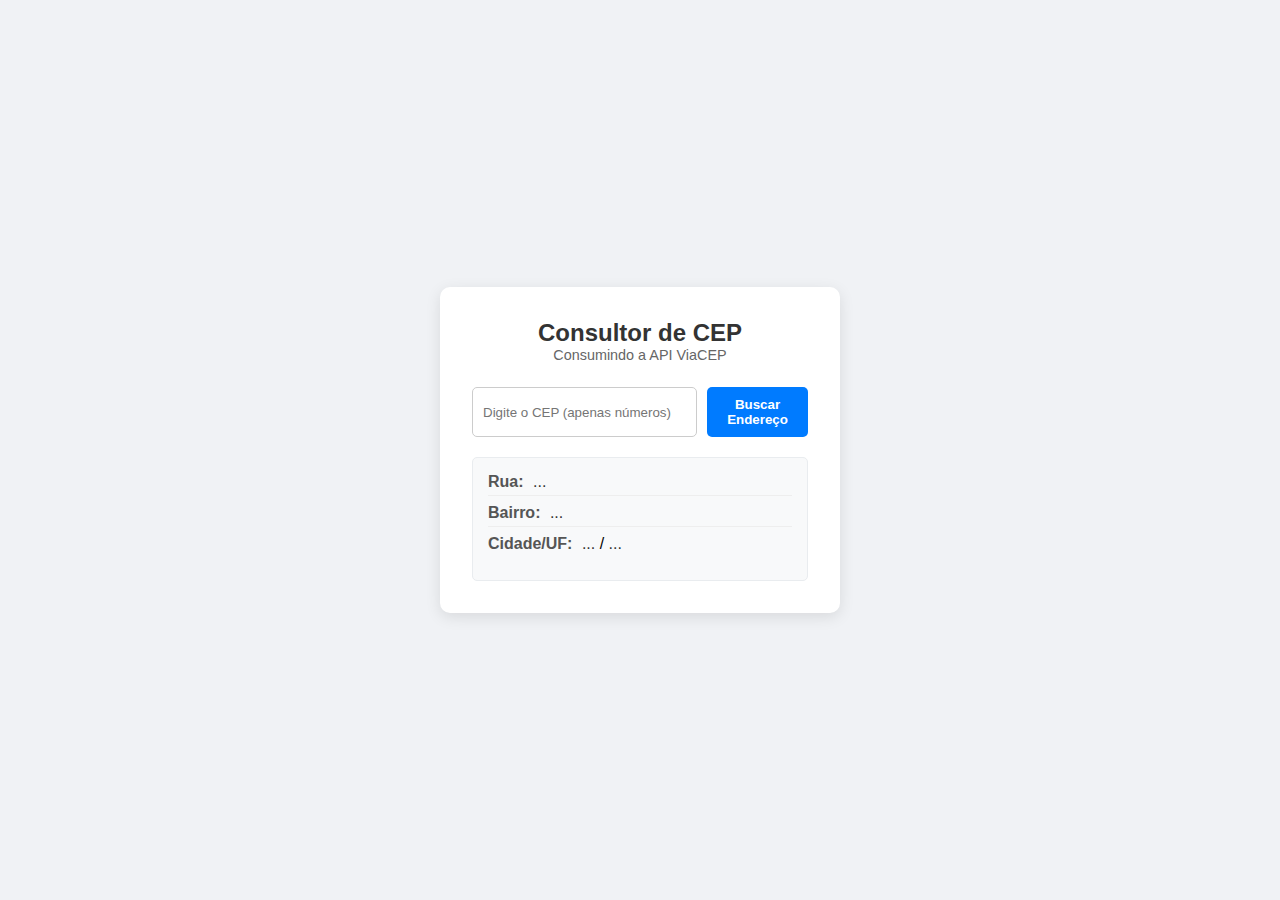
<file: Busca-Cep/src/index.html>
<!DOCTYPE html>
<html lang="pt-br">
<head>
    <meta charset="UTF-8">
    <meta name="viewport" content="width=device-width, initial-scale=1.0">
    <title>Exercício: ViaCEP</title>
    <link rel="stylesheet" href="style.css">
    <script src="script.js" defer></script>
</head>
<body>

    <div class="container">
        <header>
            <h1>Consultor de CEP</h1>
            <p>Consumindo a API ViaCEP</p>
        </header>

        <div class="search-box">
            <input type="text" id="cep" placeholder="Digite o CEP (apenas números)" maxlength="8">
            <button id="btnBuscar">Buscar Endereço</button>
        </div>

        <div id="resultado" class="result-box">
            <div class="campo">
                <span class="label">Rua:</span>
                <span id="logradouro" class="valor">...</span>
            </div>
            <div class="campo">
                <span class="label">Bairro:</span>
                <span id="bairro" class="valor">...</span>
            </div>
            <div class="campo">
                <span class="label">Cidade/UF:</span>
                <span id="localidade" class="valor">...</span> / <span id="uf" class="valor">...</span>
            </div>
        </div>
        
        <div id="erro" class="error-msg" style="display: none;"></div>
    </div>

</body>
</html>
</file>
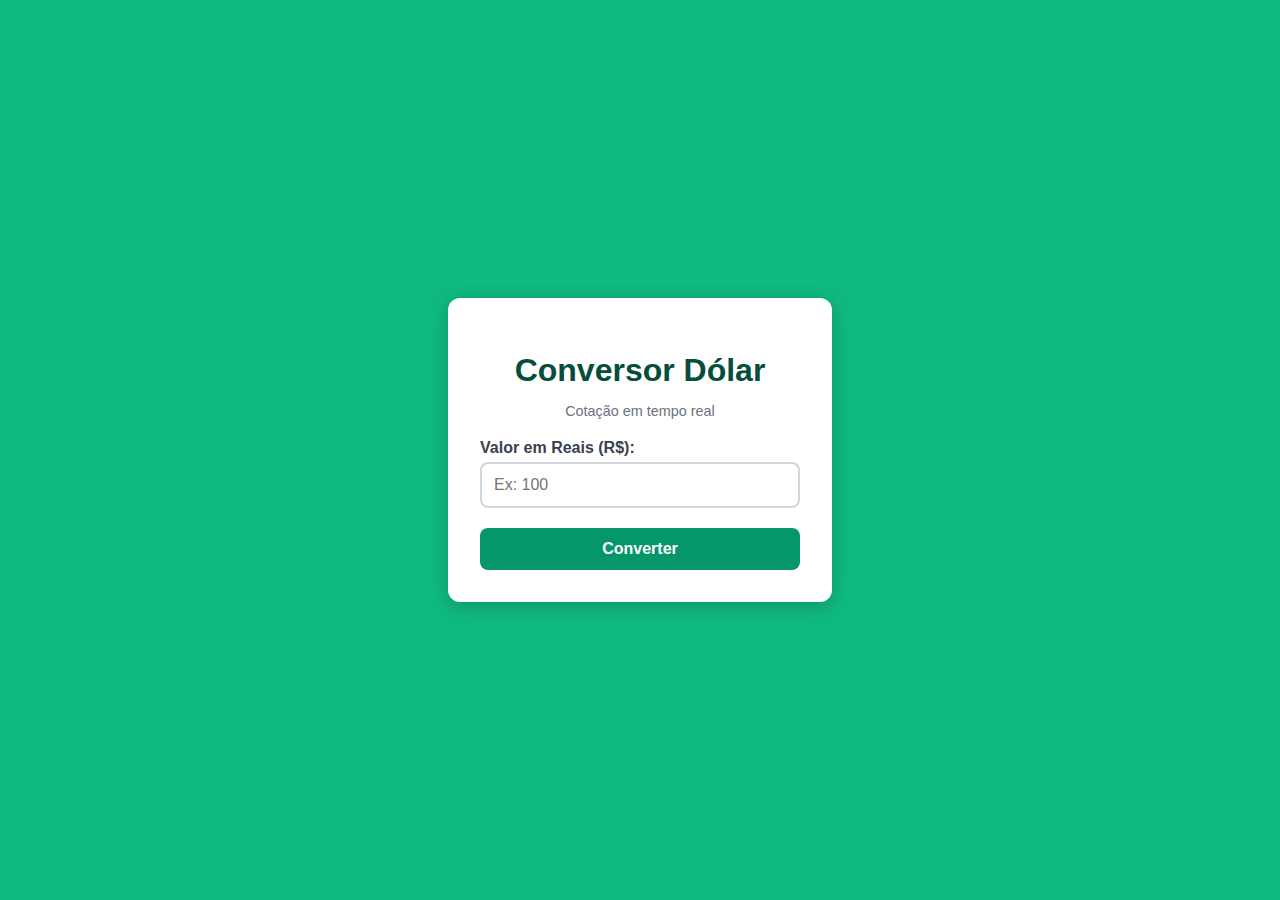
<file: Conversão-Moedas/src/index.html>
<!DOCTYPE html>
<html lang="pt-br">
  <head>
    <meta charset="UTF-8" />
    <meta name="viewport" content="width=device-width, initial-scale=1.0" />
    <title>Conversor R$ para US$</title>
    <link rel="stylesheet" href="style.css" />
    <script src="script.js" defer></script>
  </head>
  <body>
    <div class="converter-card">
      <h1>Conversor Dólar</h1>
      <p>Cotação em tempo real</p>

      <div class="input-group">
        <label>Valor em Reais (R$):</label>
        <input type="number" id="valorReal" placeholder="Ex: 100" />
      </div>

      <button id="btnConverter">Converter</button>

      <div id="resultadoArea" style="display: none">
        <p>Cotação Atual: <span id="cotacao">...</span></p>
        <h2>Total: US$ <span id="valorDolar">0.00</span></h2>
      </div>
    </div>
  </body>
</html>
</file>
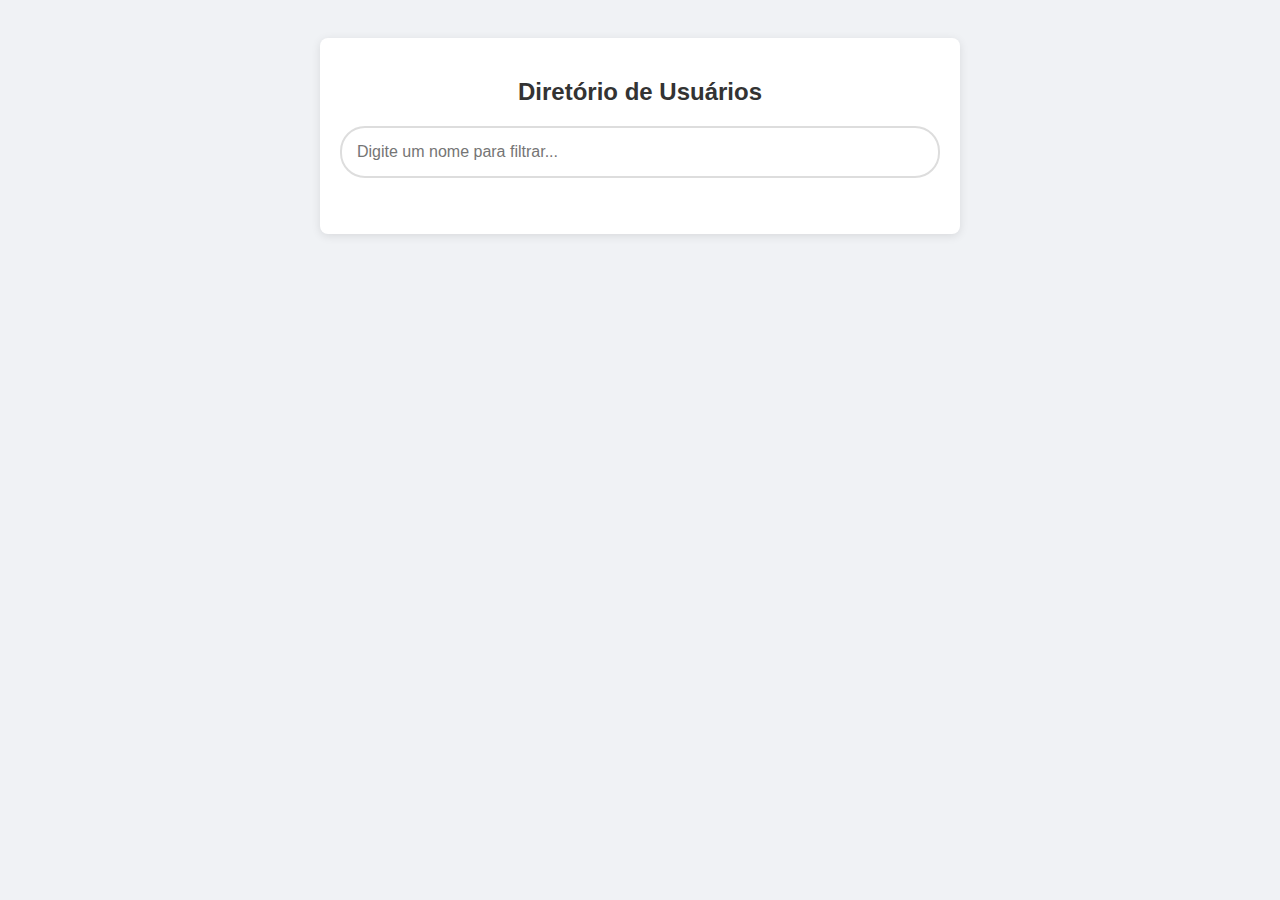
<file: Filter-Exercicio/src/index.html>
<!DOCTYPE html>
<html lang="pt-br">
<head>
    <meta charset="UTF-8">
    <title>Desafio Final - Busca Rápida</title>
    <style>
        body { font-family: sans-serif; padding: 30px; background: #f0f2f5; }
        .container { max-width: 600px; margin: 0 auto; background: white; padding: 20px; border-radius: 8px; box-shadow: 0 2px 10px rgba(0,0,0,0.1); }
        h2 { text-align: center; color: #333; }
        
        input { 
            width: 100%; padding: 15px; margin-bottom: 20px; 
            border: 2px solid #ddd; border-radius: 25px; 
            font-size: 16px; outline: none; box-sizing: border-box;
        }
        input:focus { border-color: #007bff; }

        ul { list-style: none; padding: 0; }
        li { 
            background: #fff; border-bottom: 1px solid #eee; 
            padding: 15px; display: flex; justify-content: space-between; 
            align-items: center;
        }
        li:last-child { border-bottom: none; }
        li strong { font-size: 1.1rem; color: #333; }
        li span { color: #666; font-size: 0.9rem; }
    </style>
</head>
<body>

    <div class="container">
        <h2>Diretório de Usuários</h2>
        
        <input type="text" id="inputBusca" placeholder="Digite um nome para filtrar...">
        
        <ul id="listaUsuarios"></ul>
    </div>

    <script src="script.js"></script>
</body>
</html>
</file>
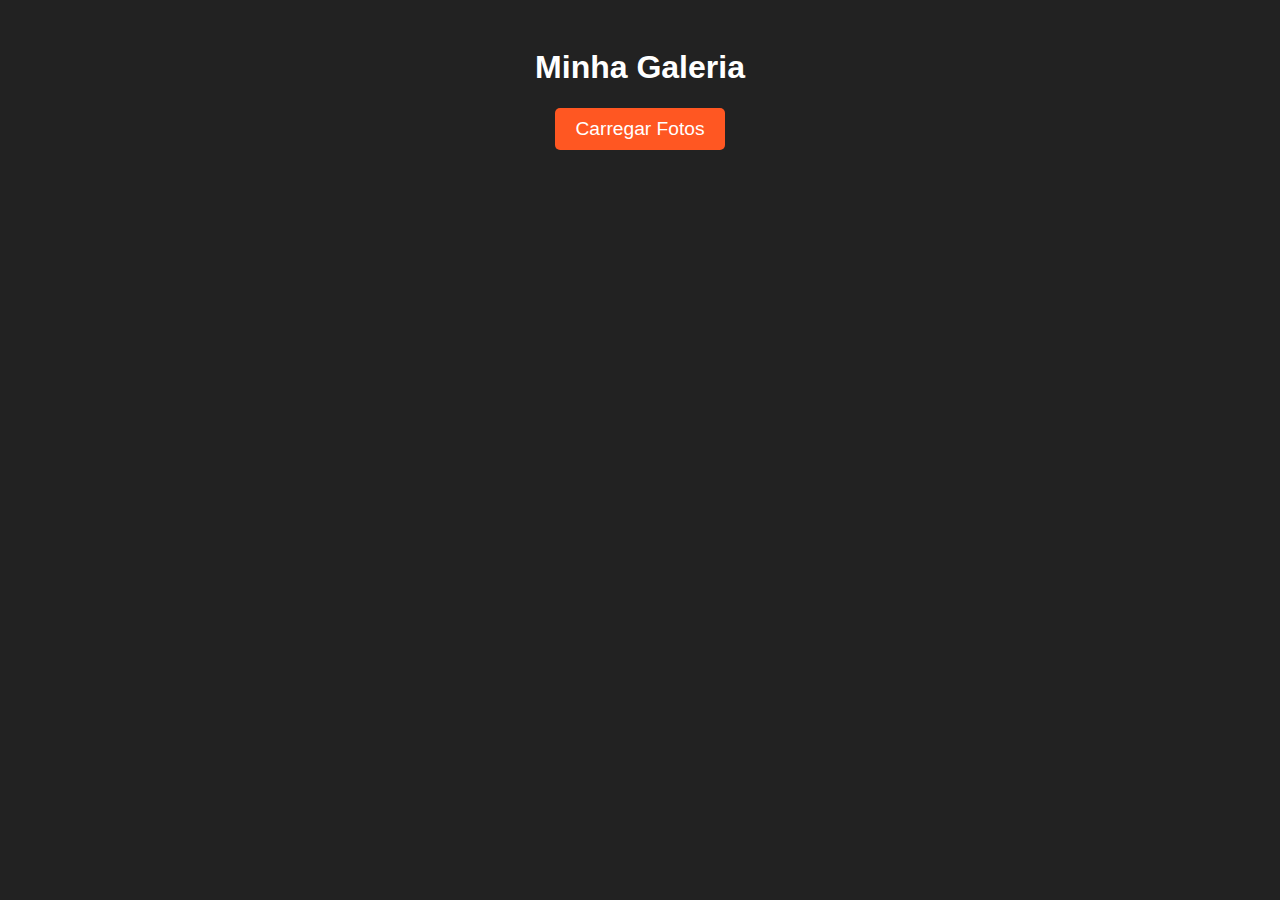
<file: Galeria-fotos/src/index.html>
<!DOCTYPE html>
<html lang="pt-br">
<head>
    <meta charset="UTF-8">
    <meta name="viewport" content="width=device-width, initial-scale=1.0">
    <title>Galeria JS</title>
    <link rel="stylesheet" href="style.css">
    <script src="script.js" defer></script>
</head>
<body>

    <header>
        <h1>Minha Galeria</h1>
        <button id="btnCarregar">Carregar Fotos</button>
    </header>

    <div id="galeria" class="container-fotos"></div>

</body>
</html>
</file>
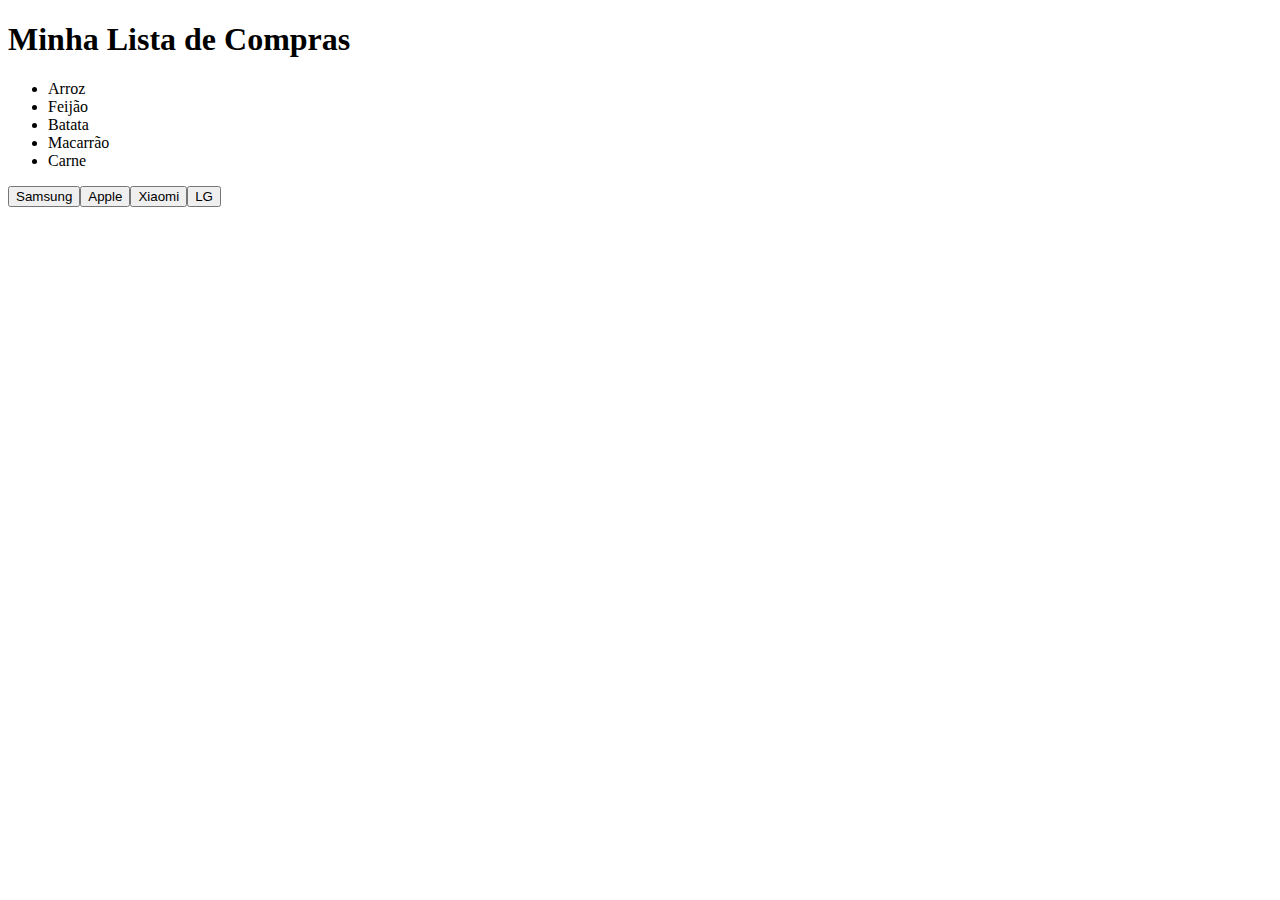
<file: Lista-Compras/src/index.html>
<!DOCTYPE html>
<html lang="pt-br">
<body>
    <h1>Minha Lista de Compras</h1>
    <ul id="lista-compras"></ul>

    <div id="container-botoes"></div>
    <script src="script.js"></script>
</body>
</html>
</file>
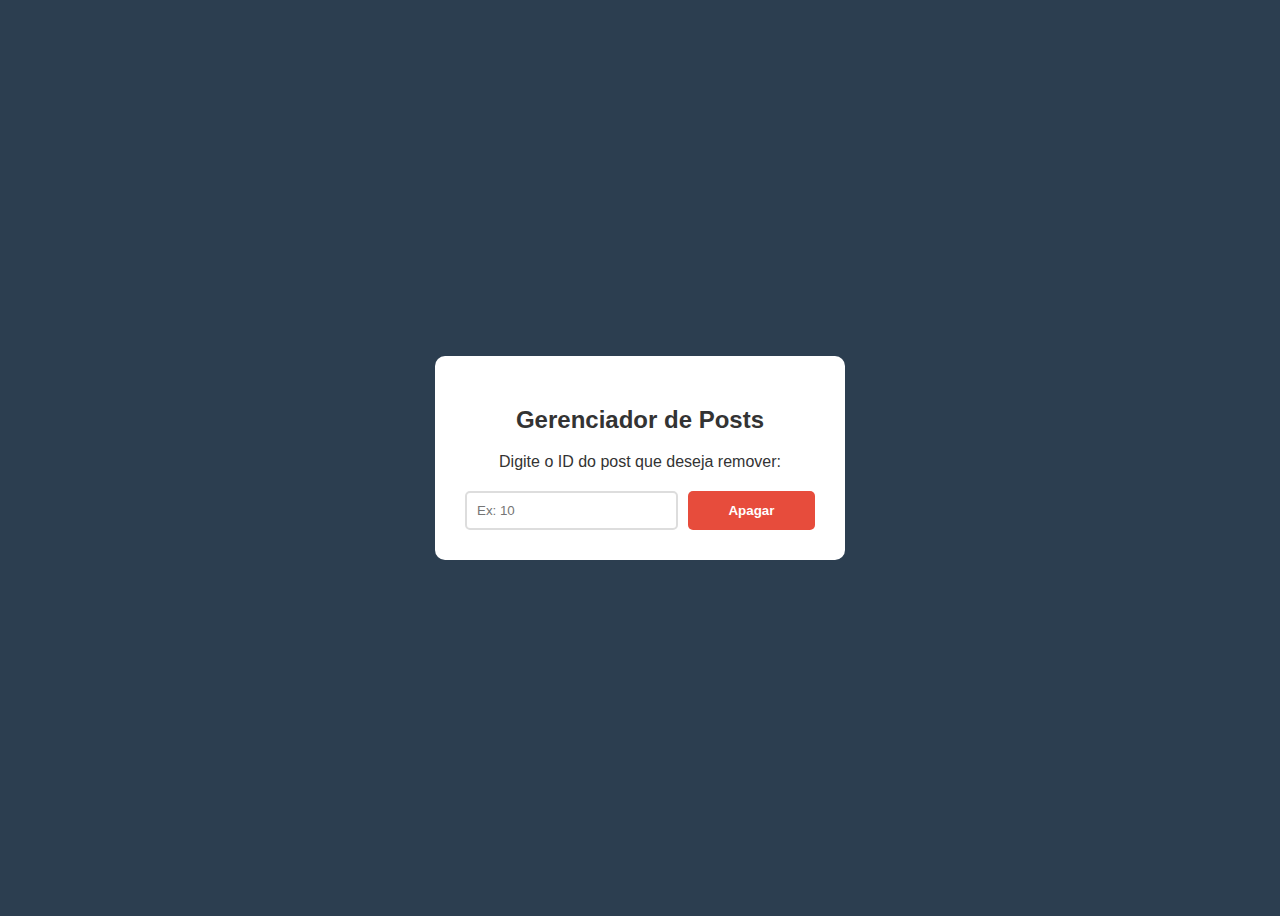
<file: Posts-Delete/src/index.html>
<!DOCTYPE html>
<html lang="pt-br">
<head>
    <meta charset="UTF-8">
    <meta name="viewport" content="width=device-width, initial-scale=1.0">
    <title>Delete API</title>
    <link rel="stylesheet" href="style.css">
    <script src="script.js" defer></script>
</head>
<body>

    <div class="card">
        <h2>Gerenciador de Posts</h2>
        <p>Digite o ID do post que deseja remover:</p>
        
        <div class="input-group">
            <input type="number" id="idPost" placeholder="Ex: 10">
            <button id="btnDeletar">Apagar</button>
        </div>

        <div id="status" class="msg" style="display: none;"></div>
    </div>

</body>
</html>
</file>
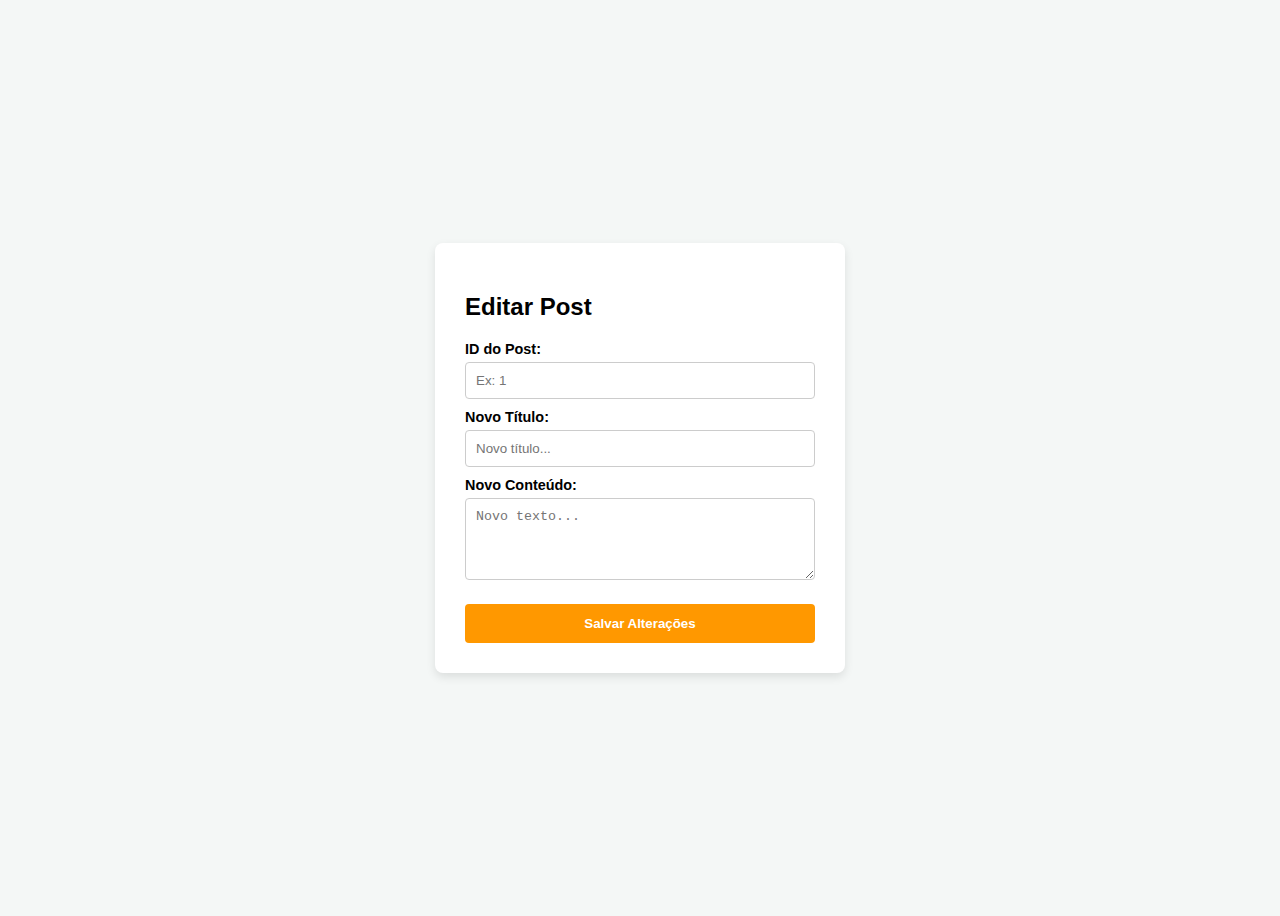
<file: Posts-Update/src/index.html>
<!DOCTYPE html>
<html lang="pt-br">
  <head>
    <meta charset="UTF-8" />
    <title>Editor PUT</title>
    <link rel="stylesheet" href="style.css" />
    <script src="script.js" defer></script>
  </head>
  <body>
    <div class="card">
      <h2>Editar Post</h2>

      <div class="form-group">
        <label>ID do Post:</label>
        <input type="number" id="idPost" placeholder="Ex: 1" />
      </div>

      <div class="form-group">
        <label>Novo Título:</label>
        <input type="text" id="tituloPost" placeholder="Novo título..." />
      </div>

      <div class="form-group">
        <label>Novo Conteúdo:</label>
        <textarea
          id="textoPost"
          rows="4"
          placeholder="Novo texto..."
        ></textarea>
      </div>

      <button id="btnEditar">Salvar Alterações</button>

      <div id="mensagem" class="msg" style="display: none"></div>
    </div>
  </body>
</html>
</file>
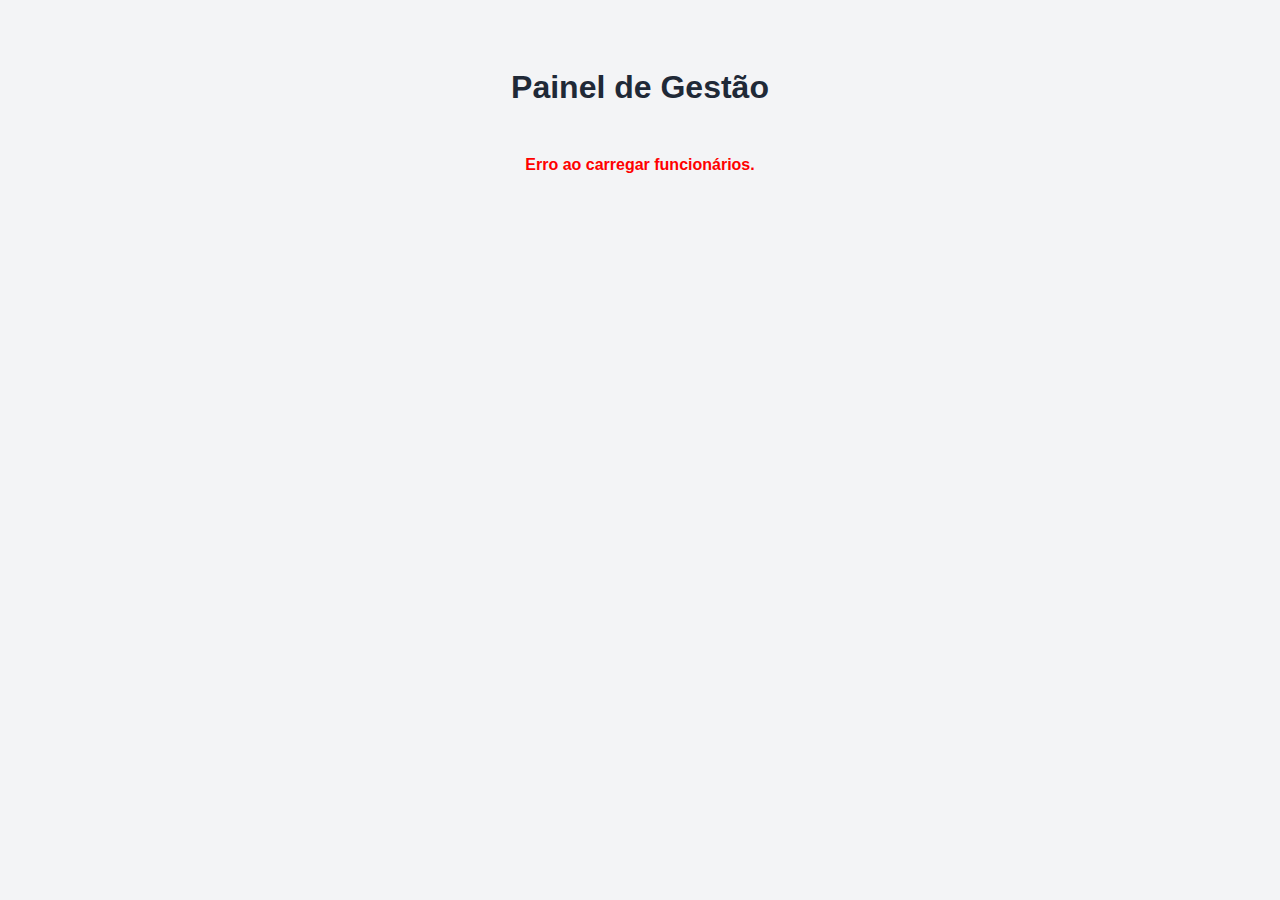
<file: Usuarios 2/src/index.html>
<!DOCTYPE html>
<html lang="pt-br">
<head>
    <meta charset="UTF-8">
    <meta name="viewport" content="width=device-width, initial-scale=1.0">
    <title>Teste Técnico - Front-end</title>
    <style>
        body { font-family: 'Segoe UI', sans-serif; background-color: #f3f4f6; padding: 40px; }
        h1 { text-align: center; color: #1f2937; margin-bottom: 30px; }
        
        #grid-funcionarios {
            display: grid;
            grid-template-columns: repeat(auto-fill, minmax(300px, 1fr));
            gap: 20px;
            max-width: 1200px;
            margin: 0 auto;
        }

        .card {
            background: white;
            padding: 20px;
            border-radius: 10px;
            box-shadow: 0 4px 6px rgba(0,0,0,0.1);
            transition: transform 0.2s;
            border-left: 5px solid #3b82f6;
        }
        .card:hover { transform: translateY(-5px); }
        .card h3 { margin: 0 0 10px 0; color: #111827; }
        .card p { margin: 5px 0; color: #6b7280; font-size: 0.9rem; }
        .tag-company { 
            background: #e0e7ff; color: #3730a3; 
            padding: 4px 8px; border-radius: 4px; 
            font-size: 0.8rem; font-weight: bold; 
            display: inline-block; margin-top: 10px;
        }
        
        button {
            margin-top: 15px;
            width: 100%;
            padding: 8px;
            background-color: #3b82f6;
            color: white;
            border: none;
            border-radius: 5px;
            cursor: pointer;
            font-weight: 500;
        }
        button:hover { background-color: #2563eb; }

        .error-msg { text-align: center; color: red; font-weight: bold; margin-top: 20px; }
    </style>
</head>
<body>

    <h1>Painel de Gestão</h1>
    
    <div id="grid-funcionarios"></div>
    
    <p id="feedback" class="error-msg"></p>

    <script src="script.js"></script>
</body>
</html>
</file>
<file: Busca-Cep/src/style.css>
* {
    box-sizing: border-box;
    margin: 0;
    padding: 0;
    font-family: 'Segoe UI', Tahoma, Geneva, Verdana, sans-serif;
}

body {
    background-color: #f0f2f5;
    display: flex;
    justify-content: center;
    align-items: center;
    height: 100vh;
}

.container {
    background-color: white;
    padding: 2rem;
    border-radius: 10px;
    box-shadow: 0 4px 15px rgba(0,0,0,0.1);
    width: 100%;
    max-width: 400px;
}

header {
    text-align: center;
    margin-bottom: 1.5rem;
}

header h1 {
    color: #333;
    font-size: 1.5rem;
}

header p {
    color: #666;
    font-size: 0.9rem;
}

.search-box {
    display: flex;
    gap: 10px;
    margin-bottom: 20px;
}

input {
    width: 100%;
    padding: 10px;
    border: 1px solid #ccc;
    border-radius: 5px;
    outline: none;
}

input:focus {
    border-color: #007bff;
}

button {
    padding: 10px 15px;
    background-color: #007bff;
    color: white;
    border: none;
    border-radius: 5px;
    cursor: pointer;
    font-weight: bold;
    transition: background 0.3s;
}

button:hover {
    background-color: #0056b3;
}

.result-box {
    background-color: #f8f9fa;
    padding: 15px;
    border-radius: 5px;
    border: 1px solid #e9ecef;
}

.campo {
    margin-bottom: 8px;
    border-bottom: 1px solid #eee;
    padding-bottom: 4px;
}

.campo:last-child {
    border-bottom: none;
}

.label {
    font-weight: bold;
    color: #555;
    margin-right: 5px;
}

.valor {
    color: #333;
}

.error-msg {
    margin-top: 15px;
    padding: 10px;
    background-color: #ffebee;
    color: #c62828;
    border-radius: 5px;
    text-align: center;
    font-size: 0.9rem;
    border: 1px solid #ef9a9a;
}
</file>
<file: Conversão-Moedas/src/style.css>
body {
    background-color: #10b981; /* Verde Dinheiro */
    font-family: sans-serif;
    display: flex;
    justify-content: center;
    align-items: center;
    height: 100vh;
    margin: 0;
}

.converter-card {
    background: white;
    padding: 2rem;
    border-radius: 12px;
    box-shadow: 0 4px 20px rgba(0,0,0,0.2);
    width: 320px;
    text-align: center;
}

h1 { color: #064e3b; margin-bottom: 5px; }
p { color: #6b7280; font-size: 0.9rem; }

.input-group {
    margin: 20px 0;
    text-align: left;
}

label { font-weight: bold; display: block; margin-bottom: 5px; color: #374151; }

input {
    width: 100%;
    padding: 12px;
    border: 2px solid #d1d5db;
    border-radius: 8px;
    font-size: 1rem;
    box-sizing: border-box; /* Importante para o padding não estourar a largura */
}

button {
    width: 100%;
    padding: 12px;
    background-color: #059669;
    color: white;
    border: none;
    border-radius: 8px;
    font-size: 1rem;
    font-weight: bold;
    cursor: pointer;
    transition: background 0.3s;
}

button:hover { background-color: #047857; }

#resultadoArea {
    margin-top: 20px;
    background: #ecfdf5;
    padding: 15px;
    border-radius: 8px;
    border: 1px solid #a7f3d0;
}

h2 { color: #065f46; margin: 10px 0 0 0; }
</file>
<file: Galeria-fotos/src/style.css>
body { font-family: sans-serif; background: #222; color: white; padding: 20px; }

header { text-align: center; margin-bottom: 30px; }

button {
    padding: 10px 20px; font-size: 1.2rem; cursor: pointer;
    background: #ff5722; color: white; border: none; border-radius: 5px;
}

/* O Grid da Galeria */
.container-fotos {
    display: flex;
    flex-wrap: wrap; /* Permite quebrar linha */
    gap: 20px;
    justify-content: center;
}

/* O Card Individual (que você vai criar no JS) */
.card {
    background: #333;
    width: 200px;
    padding: 10px;
    border-radius: 8px;
    text-align: center;
}

.card img {
    width: 100%;
    border-radius: 5px;
}

.card p {
    font-size: 0.9rem;
    margin-top: 10px;
}
</file>
<file: Posts-Delete/src/style.css>
body {
  font-family: "Segoe UI", sans-serif;
  background: #2c3e50;
  display: flex;
  justify-content: center;
  align-items: center;
  height: 100vh;
  color: white;
}
.card {
  background: white;
  color: #333;
  padding: 30px;
  border-radius: 10px;
  width: 350px;
  text-align: center;
}
.input-group {
  display: flex;
  gap: 10px;
  margin-top: 20px;
}
input {
  padding: 10px;
  width: 60%;
  border: 2px solid #ddd;
  border-radius: 5px;
}
button {
  width: 40%;
  background: #e74c3c;
  color: white;
  border: none;
  border-radius: 5px;
  cursor: pointer;
  font-weight: bold;
}
button:hover {
  background: #c0392b;
}
.msg {
  margin-top: 20px;
  padding: 10px;
  border-radius: 5px;
  font-weight: bold;
}
</file>
<file: Posts-Update/src/style.css>
body {
  font-family: sans-serif;
  background: #f4f7f6;
  display: flex;
  justify-content: center;
  align-items: center;
  height: 100vh;
}
.card {
  background: white;
  padding: 30px;
  border-radius: 8px;
  width: 350px;
  box-shadow: 0 4px 10px rgba(0, 0, 0, 0.1);
}
label {
  font-weight: bold;
  display: block;
  margin-top: 10px;
  font-size: 0.9rem;
}
input,
textarea {
  width: 100%;
  padding: 10px;
  margin-top: 5px;
  border: 1px solid #ccc;
  border-radius: 4px;
  box-sizing: border-box;
}
button {
  width: 100%;
  margin-top: 20px;
  padding: 12px;
  background: #ff9800;
  color: white;
  border: none;
  border-radius: 4px;
  cursor: pointer;
  font-weight: bold;
}
button:hover {
  background: #e68900;
}
.msg {
  margin-top: 15px;
  padding: 10px;
  background: #e8f5e9;
  color: #2e7d32;
  border-radius: 4px;
  text-align: center;
  font-size: 0.9rem;
}
</file>
